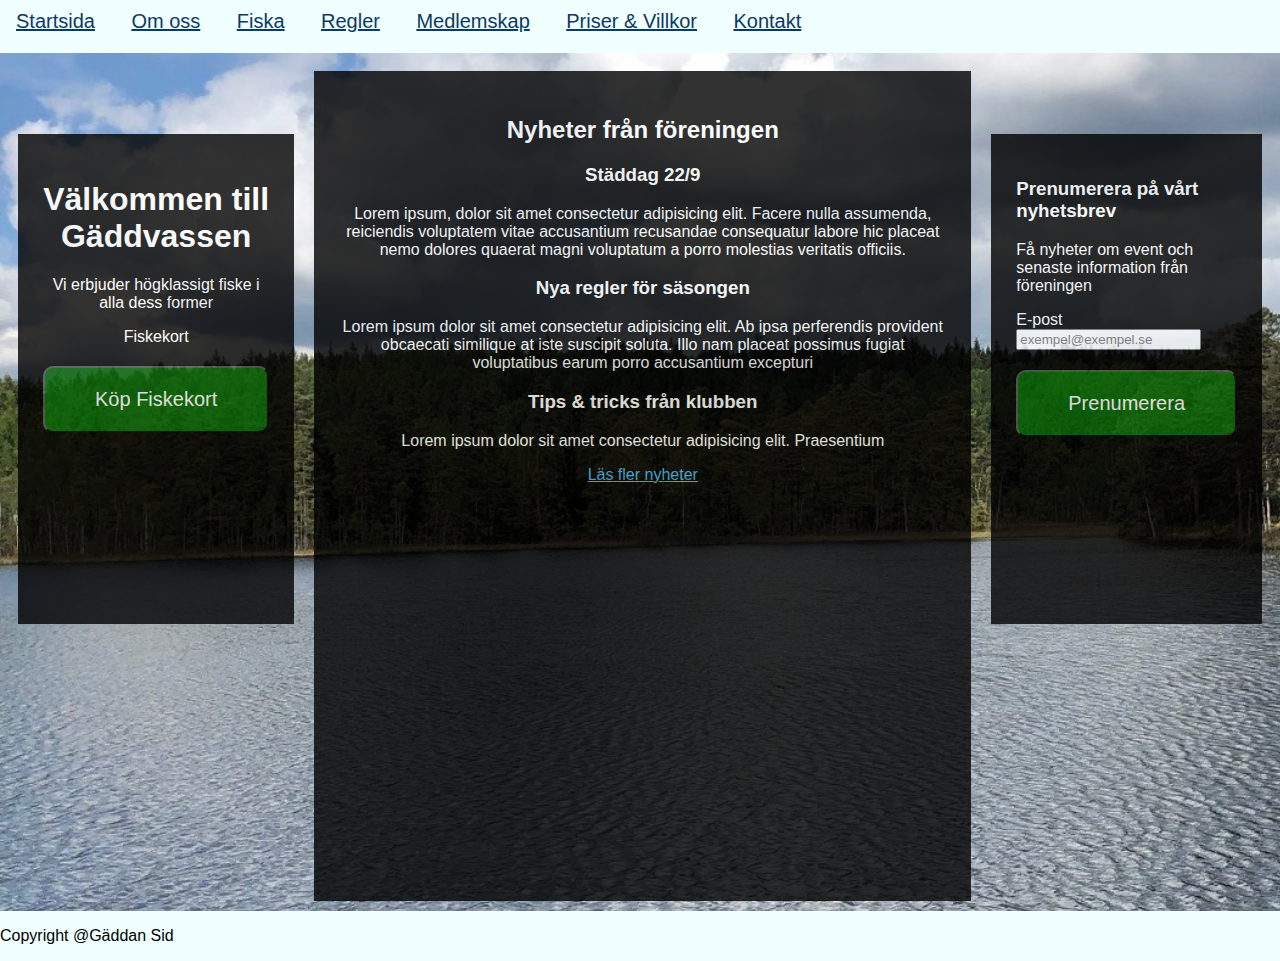
<file: index.html>
<!DOCTYPE html>
<html lang="sv">

<head>
  <meta charset="UTF-8">
  <meta http-equiv="X-UA-Compatible" content="IE=edge">
  <meta name="viewport" content="width=device-width, initial-scale=1.0">
  <title>Välkommen till Gäddvassen</title>
  <meta name="description"
    content="Gäddvassen Fiskeförening erbjuder ett attraktivt och hållbart fiske för gädda, öring, regnbåge, abborre och mört.">
  <link rel="stylesheet" href="global.css">
  <link rel="stylesheet" href="index.css">
</head>

<body>

  <header>

    <div class="topnav">
      <a href="index.html">Startsida</a>
      <a href="omoss.html">Om oss</a>
      <a href="fiska.html">Fiska</a>
      <a href="regler.html">Regler</a>
      <a href="medlemskap.html">Medlemskap</a>
      <a href="priser.html">Priser & Villkor</a>
      <a href="kontakt.html">Kontakt</a>
    </div>

  </header>


  <main>
    <div id="fiskekort">
      <h1>Välkommen till Gäddvassen</h1>
      <p>Vi erbjuder högklassigt fiske i alla dess former</p>
      <form action="https://www.example.com/" method="post">
        <label>Fiskekort</label>
        <input class="köpknapp" type="submit" value="Köp Fiskekort">
      </form>
    </div>

    <div id="nyheter">
      <h2>Nyheter från föreningen</h2>
      <section>
        <h3>Städdag 22/9</h3>
        <p>Lorem ipsum, dolor sit amet consectetur adipisicing elit. Facere nulla assumenda, reiciendis voluptatem
          vitae accusantium recusandae consequatur labore hic placeat nemo dolores quaerat magni voluptatum a porro
          molestias veritatis officiis.</p>
      </section>
      <section>
        <h3>Nya regler för säsongen</h3>
        <p>Lorem ipsum dolor sit amet consectetur adipisicing elit. Ab ipsa perferendis provident obcaecati similique at
          iste suscipit soluta. Illo nam placeat possimus fugiat voluptatibus earum porro accusantium excepturi</p>
      </section>
      <section>
        <h3>Tips & tricks från klubben</h3>
        <p>Lorem ipsum dolor sit amet consectetur adipisicing elit. Praesentium</p>
      </section>
      <a href="omoss.html">Läs fler nyheter</a>
    </div>

    <div id="utskick">
      <h3>Prenumerera på vårt nyhetsbrev</h3>
      <p>Få nyheter om event och senaste information från föreningen</p>
      <form action="https://www.example.com/" method="post">
        <label>E-post</label>
        <input type="email" placeholder="exempel@exempel.se">
        <input class="köpknapp" type="submit" value="Prenumerera">
      </form>
    </div>

  </main>

  <footer>
    <p>Copyright @Gäddan Sid</p>
  </footer>

</body>

</html>
</file>
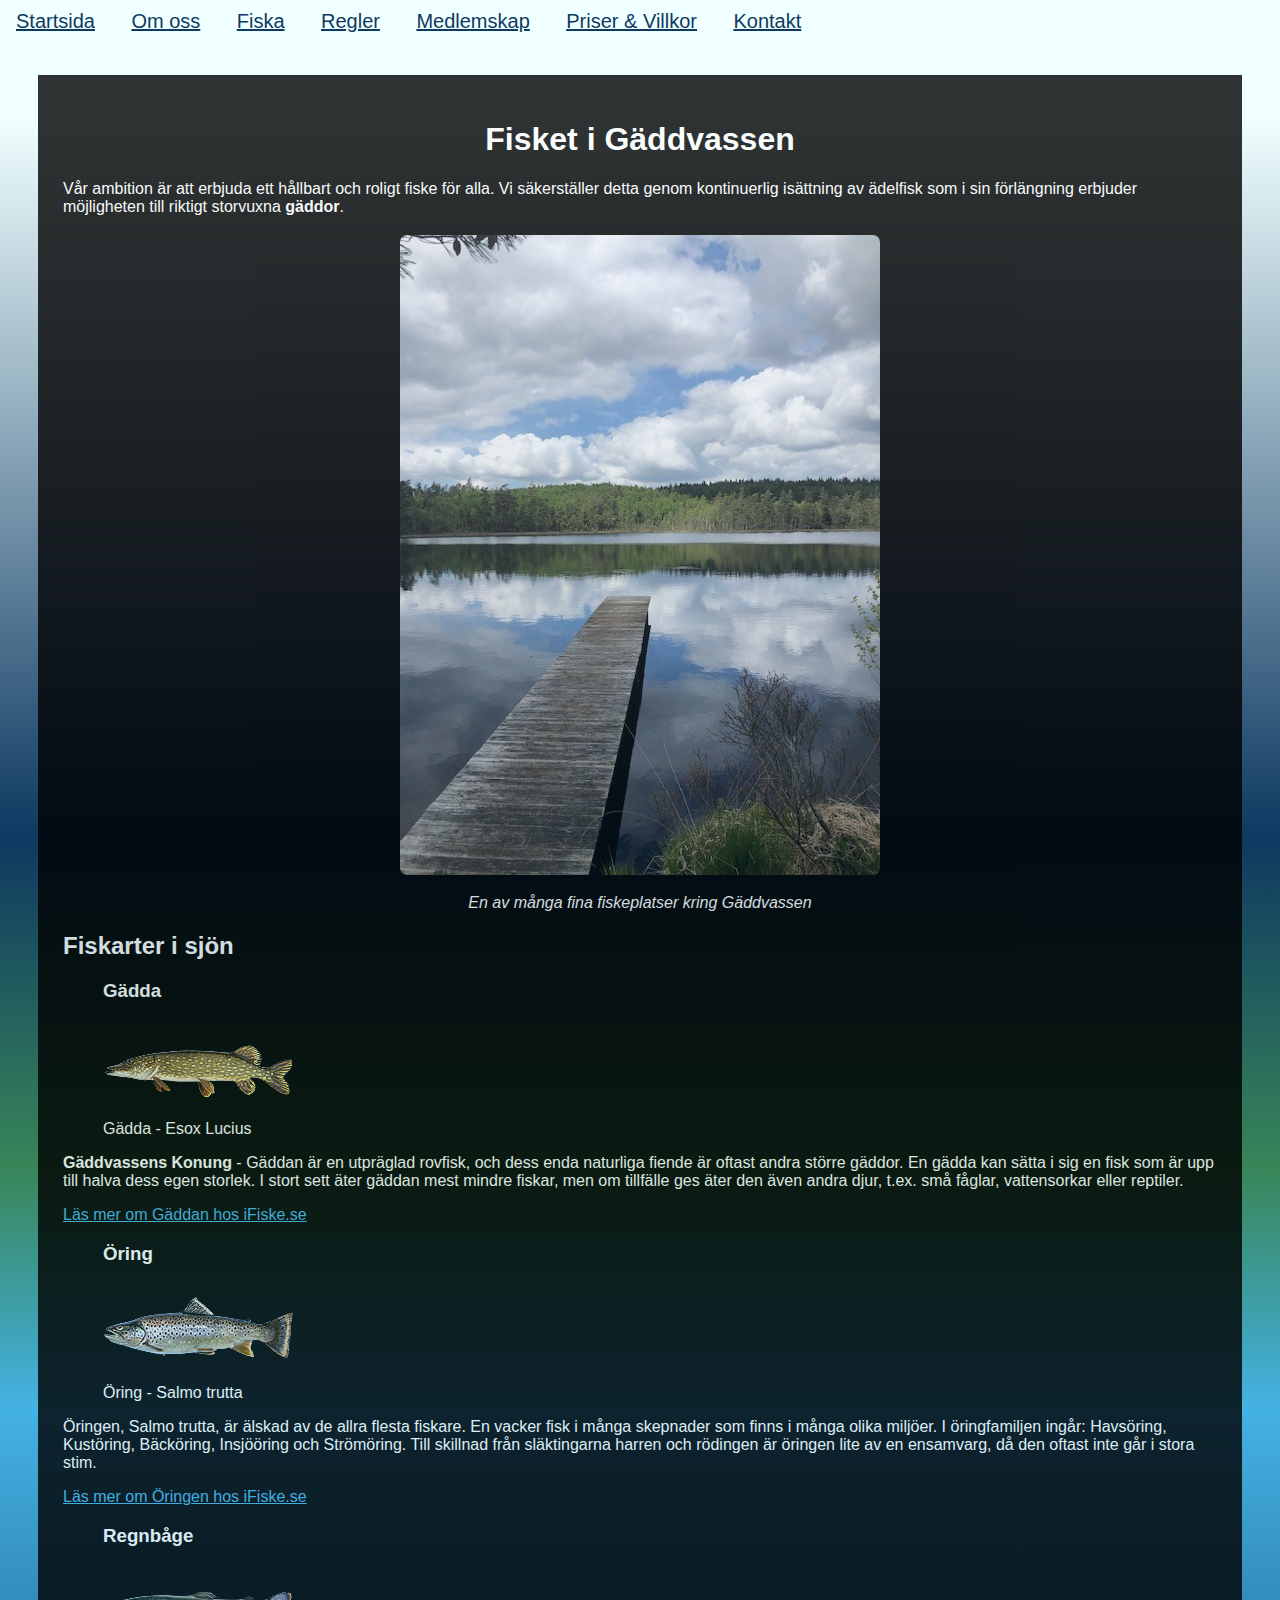
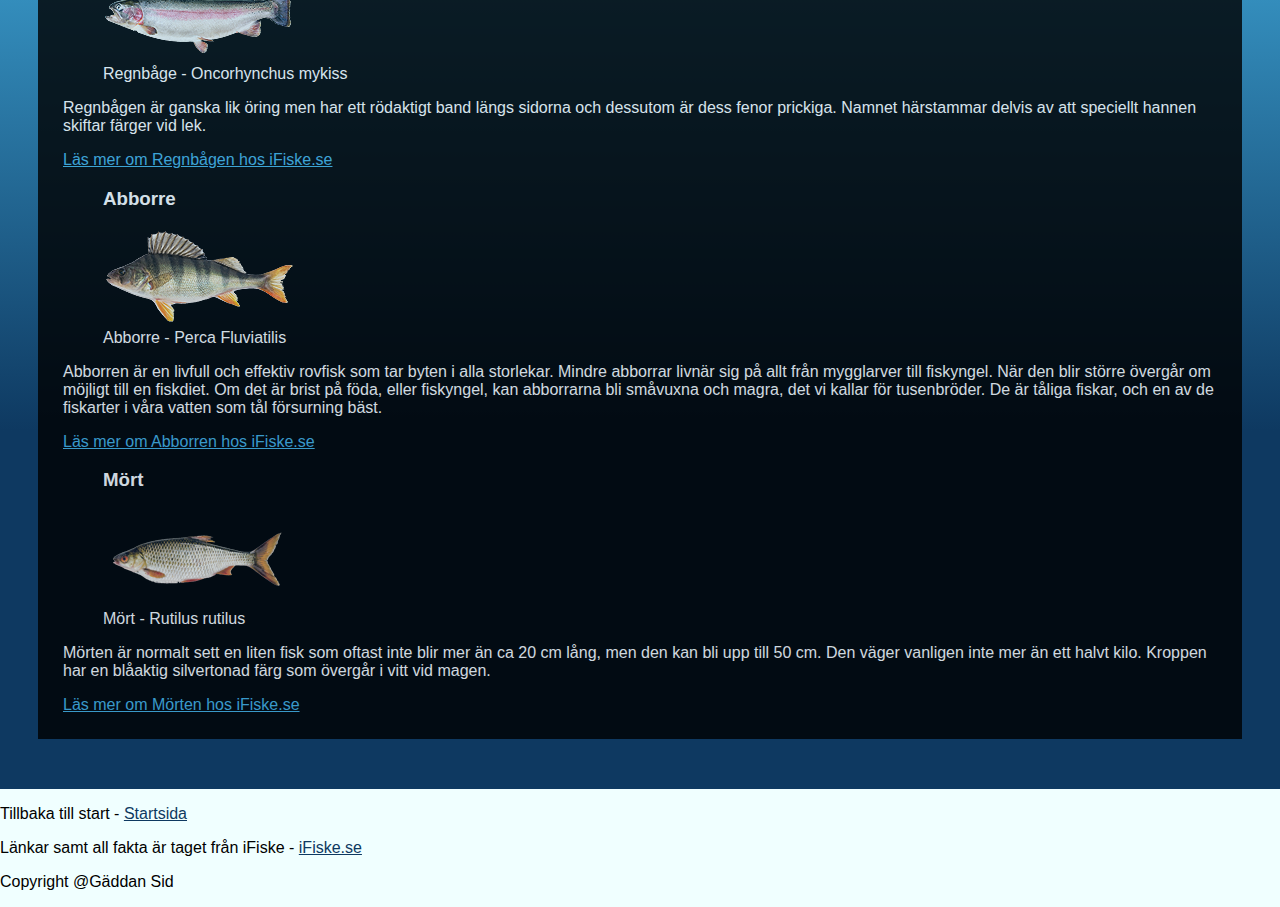
<file: fiska.html>
<!DOCTYPE html>
<html lang="sv">

<head>
  <meta charset="UTF-8">
  <meta http-equiv="X-UA-Compatible" content="IE=edge">
  <meta name="viewport" content="width=device-width, initial-scale=1.0">
  <title>Fiska i Gäddvassen</title>
  <meta name="description" content="Beskrivning, information och bilder av samtliga fiskarter i sjön Gäddvassen.">
  <link rel="stylesheet" href="global.css">
  <link rel="stylesheet" href="fiska.css">
</head>

<body>

  <header>
    <div class="topnav">
      <a href="index.html">Startsida</a>
      <a href="omoss.html">Om oss</a>
      <a href="fiska.html">Fiska</a>
      <a href="regler.html">Regler</a>
      <a href="medlemskap.html">Medlemskap</a>
      <a href="priser.html">Priser & Villkor</a>
      <a href="kontakt.html">Kontakt</a>
    </div>

  </header>


  <main>
    <div class="container">
      <article>
        <h1>Fisket i Gäddvassen</h1>
        <p>Vår ambition är att erbjuda ett hållbart och roligt fiske för alla. Vi säkerställer detta genom
          kontinuerlig isättning av ädelfisk som i sin förlängning erbjuder möjligheten till riktigt storvuxna
          <strong>gäddor</strong>.
        </p>

        <picture>
          <source media="(max-width: 980px)" srcset="media/Sjövy-240w.jpg">
          <source media="(min-width: 979px)" srcset="media/Sjövy-480w.jpg">
          <img id="sjön" src="media/Sjövy-480w.jpg" alt="Gäddvassen" title="En av många fina fiskeplatser">
        </picture>
        <p class="imgcaption">En av många fina fiskeplatser kring Gäddvassen</p>

        <section>
          <h2>Fiskarter i sjön</h2>
          <figure>
            <h3 id="headlinegädda">Gädda</h3>
            <img src="media/gadda.png" alt="Gädda">
            <figcaption>Gädda - Esox Lucius</figcaption>
          </figure>
          <p><strong>Gäddvassens Konung</strong> - Gäddan är en utpräglad rovfisk, och dess enda naturliga fiende är
            oftast andra större gäddor. En gädda kan sätta i sig en fisk som är upp till halva dess egen storlek. I
            stort
            sett äter gäddan mest mindre fiskar, men om tillfälle ges äter den även andra djur, t.ex. små fåglar,
            vattensorkar eller reptiler.</p>
          <a href="https://www.ifiske.se/fisk-gadda.htm?area=3171" target="_blank">Läs mer om Gäddan hos iFiske.se</a>


          <figure>
            <h3>Öring</h3>
            <img src="media/oring.png" alt="Öring">
            <figcaption>Öring - Salmo trutta</figcaption>
          </figure>
          <p>Öringen, Salmo trutta, är älskad av de allra flesta fiskare. En vacker fisk i många skepnader som finns i
            många olika miljöer.
            I öringfamiljen ingår:
            Havsöring, Kustöring, Bäcköring, Insjööring och Strömöring.
            Till skillnad från släktingarna harren och rödingen är öringen lite av en ensamvarg, då den oftast inte går
            i
            stora stim.</p>
          <a href="https://www.ifiske.se/fisk-oring.htm?area=3171" target="_blank">Läs mer om Öringen hos iFiske.se</a>

          <figure>
            <h3>Regnbåge</h3>
            <img src="media/regnbage.png" alt="Regnbåge">
            <figcaption>Regnbåge - Oncorhynchus mykiss</figcaption>
          </figure>
          <p>Regnbågen är ganska lik öring men har ett rödaktigt band längs sidorna och dessutom är dess fenor prickiga.
            Namnet härstammar delvis av att speciellt hannen skiftar färger vid lek.</p>
          <a href="https://www.ifiske.se/fisk-regnbage.htm?area=3171" target="_blank">Läs mer om Regnbågen hos
            iFiske.se</a>

          <figure>
            <h3>Abborre</h3>
            <img src="media/abborre.png" alt="Abborre">
            <figcaption>Abborre - Perca Fluviatilis</figcaption>
          </figure>
          <p>Abborren är en livfull och effektiv rovfisk som tar byten i alla storlekar. Mindre abborrar livnär sig på
            allt från mygglarver till fiskyngel. När den blir större övergår om möjligt till en fiskdiet. Om det är
            brist
            på föda, eller fiskyngel, kan abborrarna bli småvuxna och magra, det vi kallar för tusenbröder. De är tåliga
            fiskar, och en av de fiskarter i våra vatten som tål försurning bäst.</p>
          <a href="https://www.ifiske.se/fisk-abborre.htm?area=3171" target="_blank">Läs mer om Abborren hos
            iFiske.se</a>

          <figure>
            <h3>Mört</h3>
            <img src="media/mort.png" alt="Mört">
            <figcaption>Mört - Rutilus rutilus</figcaption>
          </figure>
          <p>Mörten är normalt sett en liten fisk som oftast inte blir mer än ca 20 cm lång, men den kan bli upp till 50
            cm. Den väger vanligen inte mer än ett halvt kilo. Kroppen har en blåaktig silvertonad färg som övergår i
            vitt
            vid magen.</p>
          <a href="https://www.ifiske.se/fisk-mort.htm?area=3171" target="_blank">Läs mer om Mörten hos iFiske.se</a>
        </section>


      </article>
    </div>
  </main>

  <footer>
    <p>Tillbaka till start - <a href="index.html">Startsida</a></p>
    <p>Länkar samt all fakta är taget från iFiske - <a href="https://www.ifiske.se/" target="_blank">iFiske.se</a></p>
    <p>Copyright @Gäddan Sid</p>
  </footer>

</body>

</html>
</file>
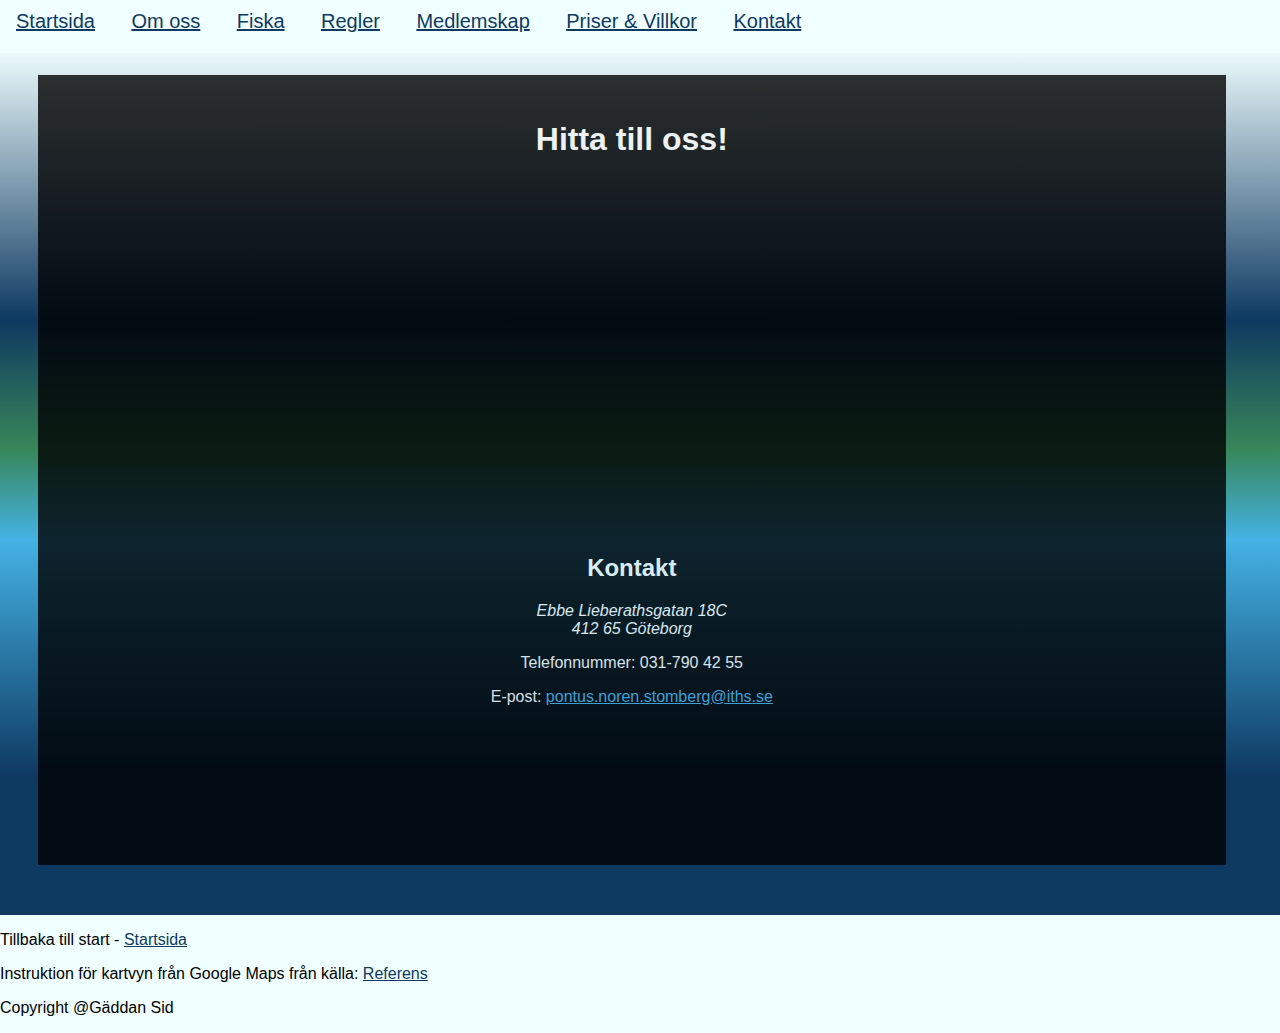
<file: kontakt.html>
<!DOCTYPE html>
<html lang="sv">

<head>
  <meta charset="UTF-8">
  <meta http-equiv="X-UA-Compatible" content="IE=edge">
  <meta name="viewport" content="width=device-width, initial-scale=1.0">
  <title>Kontakt och Hitta.</title>
  <meta name="description"
    content="Kartvy från Google Maps för att enkelt hitta till Gäddvassen samt kontaktinformation till fiskeföreningen.">
  <link rel="stylesheet" href="global.css">
  <link rel="stylesheet" href="kontakt.css">
</head>

<body>
  <header>

    <div class="topnav">
      <a href="index.html">Startsida</a>
      <a href="omoss.html">Om oss</a>
      <a href="fiska.html">Fiska</a>
      <a href="regler.html">Regler</a>
      <a href="medlemskap.html">Medlemskap</a>
      <a href="priser.html">Priser & Villkor</a>
      <a href="kontakt.html">Kontakt</a>
    </div>

  </header>

  <main>
    <div class="box" id="kontakt">
      <div id="map">
        <h1>Hitta till oss!</h1>
        <iframe id="karta"
          src="https://www.google.com/maps/embed?pb=!1m18!1m12!1m3!1d533.3042943332875!2d12.001477534393084!3d57.678788208131394!2m3!1f0!2f0!3f0!3m2!1i1024!2i768!4f13.1!3m3!1m2!1s0x464ff369d0835015%3A0xba46082e9c214f49!2sIT-H%C3%B6gskolan!5e0!3m2!1sen!2sse!4v1663318464568!5m2!1sen!2sse"
          width="400" height="350" style="border:0;" allowfullscreen="" loading="lazy"
          referrerpolicy="no-referrer-when-downgrade"></iframe>
      </div>
      <div id="kontaktuppgifter">
        <h2>Kontakt</h2>
        <address>Ebbe Lieberathsgatan 18C</address>
        <address>412 65 Göteborg</address>
        <p>Telefonnummer: 031-790 42 55</p>
        <p>E-post: <a href="mailto:pontus.noren.stomberg@iths.se">pontus.noren.stomberg@iths.se</a></p>
      </div>
    </div>
  </main>


  <footer>
    <p>Tillbaka till start - <a href="index.html">Startsida</a></p>
    <p>Instruktion för kartvyn från Google Maps från källa: <a
        href="https://extension.umaine.edu/plugged-in/technology-marketing-communications/web/tips-for-web-managers/embed-map/">Referens
      </a></p>
    <p>Copyright @Gäddan Sid</p>
  </footer>

</body>

</html>
</file>
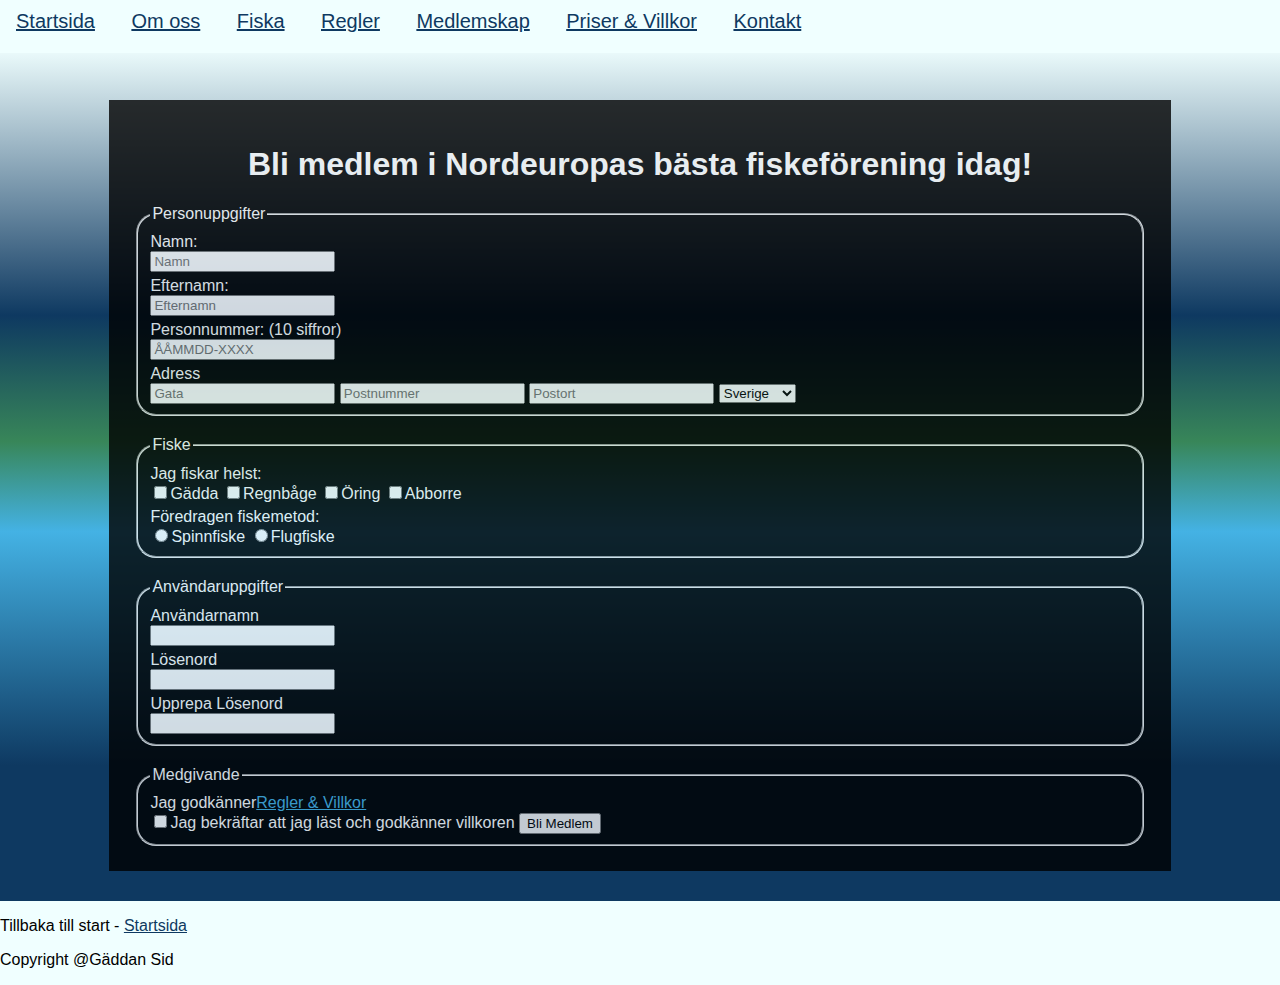
<file: medlemskap.html>
<!DOCTYPE html>
<html lang="sv">

<head>
  <meta charset="UTF-8">
  <meta http-equiv="X-UA-Compatible" content="IE=edge">
  <meta name="viewport" content="width=device-width, initial-scale=1.0">
  <title>Medlemskap</title>
  <meta name="description" content="Formulär för att bli medlem i Gäddvassen fiskeförening.">
  <link rel="stylesheet" href="global.css">
  <link rel="stylesheet" href="medlemskap.css">
</head>

<body>
  <header>

    <div class="topnav">
      <a href="index.html">Startsida</a>
      <a href="omoss.html">Om oss</a>
      <a href="fiska.html">Fiska</a>
      <a href="regler.html">Regler</a>
      <a href="medlemskap.html">Medlemskap</a>
      <a href="priser.html">Priser & Villkor</a>
      <a href="kontakt.html">Kontakt</a>
    </div>

  </header>

  <main>
    <div id="medlemsform">
      <h1>Bli medlem i Nordeuropas bästa fiskeförening idag!</h1>

      <form action="https://www.example.com/" method="post">
        <fieldset>
          <legend>Personuppgifter</legend>
          <label>Namn:</label>
          <input name="namn" type="text" placeholder="Namn">

          <label>Efternamn:</label>
          <input name="efternamn" type="text" placeholder="Efternamn">

          <label>Personnummer: (10 siffror)</label>
          <input name="personnummer" type="text" placeholder="ÅÅMMDD-XXXX" required maxlength="10">

          <label>Adress</label>
          <input name="gata" type="text" placeholder="Gata">
          <input name="postnummer" type="number" placeholder="Postnummer">
          <input name="postort" type="text" placeholder="Postort">
          <select name="land" id="land">
            <option value="Sverige">Sverige</option>
            <option value="Norge">Norge</option>
            <option value="Danmark">Danmark</option>
          </select>
        </fieldset>

        <fieldset>
          <legend>Fiske</legend>
          <label>Jag fiskar helst:</label>
          <input name="fisk" type="checkbox" value="gädda">Gädda
          <input name="fisk" type="checkbox" value="regnbåge">Regnbåge
          <input name="fisk" type="checkbox" value="öring">Öring
          <input name="fisk" type="checkbox" value="abborre">Abborre

          <label>Föredragen fiskemetod:</label>
          <input name="metod" type="radio" value="spinn">Spinnfiske
          <input name="metod" type="radio" value="fluga">Flugfiske
        </fieldset>

        <fieldset>
          <legend>Användaruppgifter</legend>
          <label>Användarnamn</label>
          <input name="avändarnamn" type="text">
          <label>Lösenord</label>
          <input name="lösenord" type="password">
          <label>Upprepa Lösenord</label>
          <input name="lösenord" type="password">
        </fieldset>


        <fieldset>

          <legend>Medgivande</legend>
          <label>Jag godkänner<a href="regler.html"> Regler & Villkor</a></label>
          <input name="godkänn" type="checkbox">Jag bekräftar att jag läst och godkänner villkoren
          <input type="submit" value="Bli Medlem">
        </fieldset>


      </form>
    </div>
  </main>

  <footer>
    <p>Tillbaka till start - <a href="index.html">Startsida</a></p>
    <p>Copyright @Gäddan Sid</p>
  </footer>

</body>

</html>
</file>
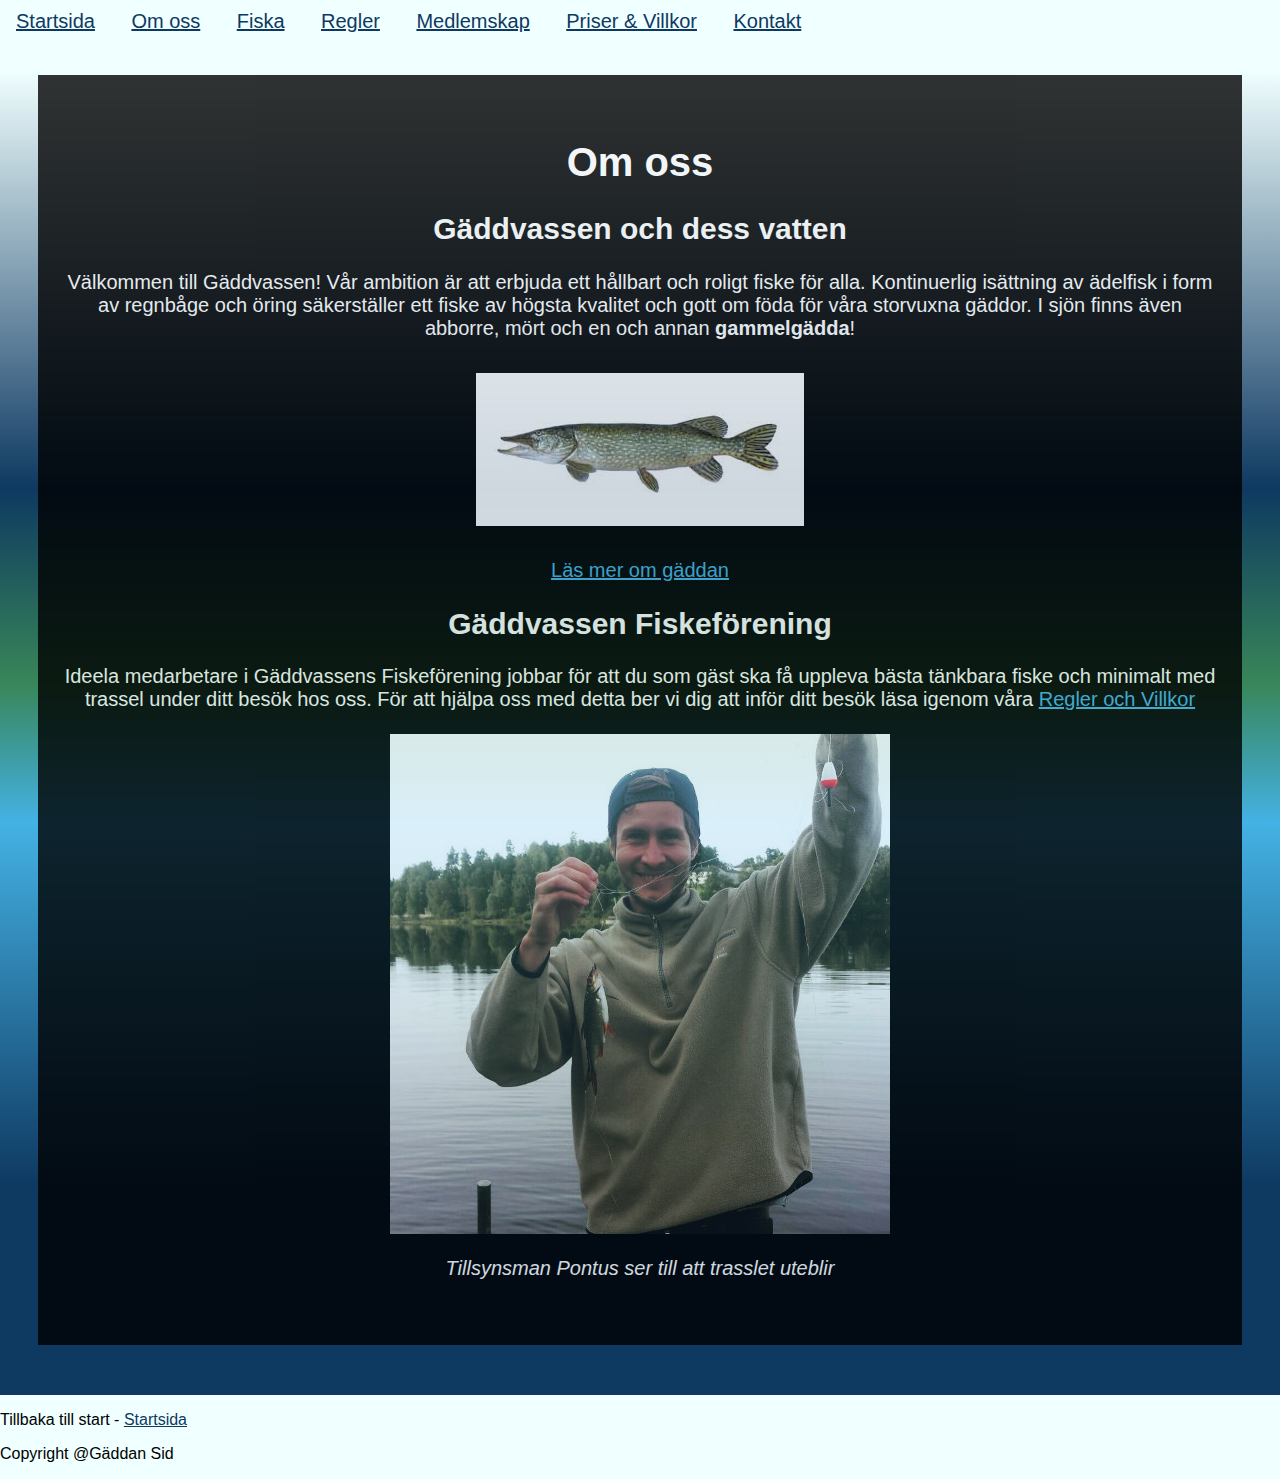
<file: omoss.html>
<!DOCTYPE html>
<html lang="sv">

<head>
  <meta charset="UTF-8">
  <meta http-equiv="X-UA-Compatible" content="IE=edge">
  <meta name="viewport" content="width=device-width, initial-scale=1.0">
  <title>Om oss</title>
  <meta name="description"
    content="Beskrivning av sjön Gäddvassen och fiskeföreningens aktiva arbete för att säkerställa ett högklassigt fiske">
  <link rel="stylesheet" href="global.css">
  <link rel="stylesheet" href="omoss.css">
</head>

<body>
  <header>

    <div class="topnav">
      <a href="index.html">Startsida</a>
      <a href="omoss.html">Om oss</a>
      <a href="fiska.html">Fiska</a>
      <a href="regler.html">Regler</a>
      <a href="medlemskap.html">Medlemskap</a>
      <a href="priser.html">Priser & Villkor</a>
      <a href="kontakt.html">Kontakt</a>
    </div>

  </header>

  <main>
    <div class="container">
      <article>
        <h1>Om oss</h1>
        <section id="welcome">
          <h2>Gäddvassen och dess vatten</h2>
          Välkommen till Gäddvassen! Vår ambition är att erbjuda ett hållbart och
          roligt fiske för alla. Kontinuerlig isättning av ädelfisk i form av regnbåge
          och öring säkerställer ett fiske av högsta kvalitet och gott om föda för våra storvuxna gäddor.
          I sjön finns även abborre, mört och en och annan <strong>gammelgädda</strong>!
          <img id="gäddan" src="media/Gädda.jfif" alt="Gammelgäddan">
          <a href="fiska.html#headlinegädda">Läs mer om gäddan</a>
        </section>

        <section id="fiskeförening">
          <h2>Gäddvassen Fiskeförening</h2>
          Ideela medarbetare i Gäddvassens Fiskeförening jobbar för att du som gäst ska få uppleva
          bästa tänkbara fiske och minimalt med trassel under ditt besök hos oss. För att hjälpa oss med detta
          ber vi dig att inför ditt besök läsa igenom våra <a href="regler.html">Regler och Villkor</a>

          <picture>
            <source media="(min-width: 600px)" srcset="media/Trassel-500w.jpg">
            <source media="(max-width: 599px)" srcset="media/Trassel-280w.jpg">
            <img id="pontus" src="media/Trassel-500w.jpg" alt="Pontus med trassel på linan">
          </picture>
          <p class="imgcaption">Tillsynsman Pontus ser till att trasslet uteblir</p>
        </section>

      </article>
    </div>
  </main>


  <footer>
    <p>Tillbaka till start - <a href="index.html">Startsida</a></p>
    <p>Copyright @Gäddan Sid</p>
  </footer>

</body>

</html>
</file>
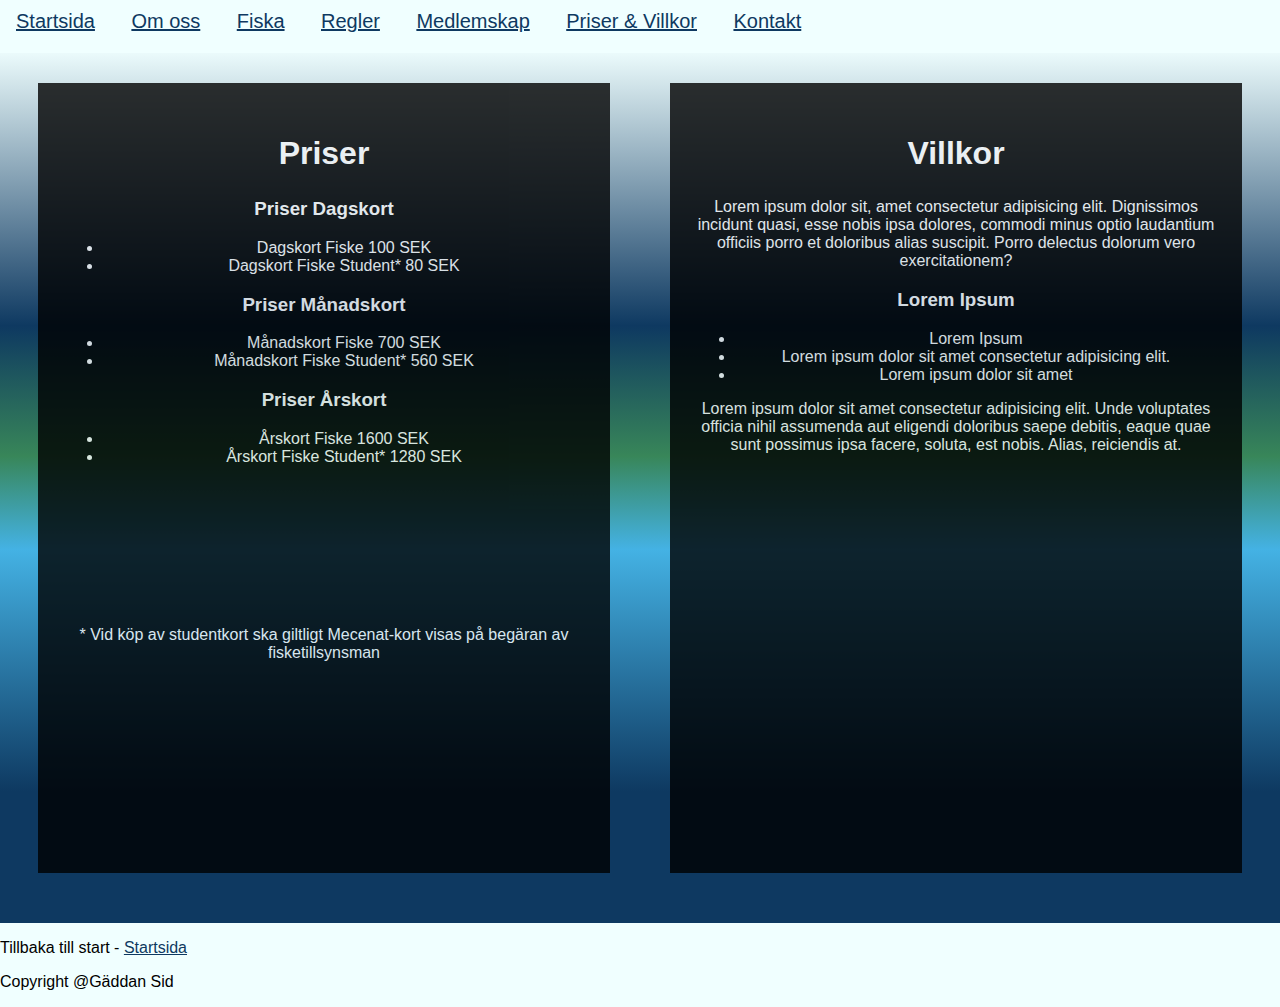
<file: priser.html>
<!DOCTYPE html>
<html lang="sv">

<head>
  <meta charset="UTF-8">
  <meta http-equiv="X-UA-Compatible" content="IE=edge">
  <meta name="viewport" content="width=device-width, initial-scale=1.0">
  <title>Priser och Villkor.</title>
  <meta name="description"
    content="Priser och Villkor för Gäddvassen. Priser avser medlemskap för dagskort, månadskort samt årskort.">
  <link rel="stylesheet" href="global.css">
  <link rel="stylesheet" href="priser.css">
</head>

<body>
  <header>

    <div class="topnav">
      <a href="index.html">Startsida</a>
      <a href="omoss.html">Om oss</a>
      <a href="fiska.html">Fiska</a>
      <a href="regler.html">Regler</a>
      <a href="medlemskap.html">Medlemskap</a>
      <a href="priser.html">Priser & Villkor</a>
      <a href="kontakt.html">Kontakt</a>
    </div>

  </header>



  <main>
    <h1 class="sr-only">Priser och Villkor för Gäddvassen</h1>
    <div class="box">
      <div id="priser">
        <h2>Priser</h2>
        <h3>Priser Dagskort</h3>
        <ul>
          <li>Dagskort Fiske 100 SEK</li>
          <li>Dagskort Fiske Student* 80 SEK</li>
        </ul>
        <h3>Priser Månadskort</h3>
        <ul>
          <li>Månadskort Fiske 700 SEK</li>
          <li>Månadskort Fiske Student* 560 SEK</li>
        </ul>
        <h3>Priser Årskort</h3>
        <ul>
          <li>Årskort Fiske 1600 SEK</li>
          <li>Årskort Fiske Student* 1280 SEK</li>
        </ul>

        <p id="student">* Vid köp av studentkort ska giltligt Mecenat-kort visas på begäran av
          fisketillsynsman
        </p>

      </div>
    </div>

    <div class="box">
      <div id="villkor">
        <h2>Villkor</h2>
        <p>Lorem ipsum dolor sit, amet consectetur adipisicing elit. Dignissimos incidunt quasi, esse nobis ipsa
          dolores, commodi minus optio laudantium officiis porro et doloribus alias suscipit. Porro delectus dolorum
          vero exercitationem?</p>
        <h3>Lorem Ipsum</h3>
        <ul>
          <li>Lorem Ipsum</li>
          <li>Lorem ipsum dolor sit amet consectetur adipisicing elit.</li>
          <li>Lorem ipsum dolor sit amet</li>
        </ul>
        <p>Lorem ipsum dolor sit amet consectetur adipisicing elit. Unde voluptates officia nihil assumenda aut eligendi
          doloribus saepe debitis, eaque quae sunt possimus ipsa facere, soluta, est nobis. Alias, reiciendis at.</p>
      </div>
    </div>
  </main>

  <footer>
    <p>Tillbaka till start - <a href="index.html">Startsida</a></p>
    <p>Copyright @Gäddan Sid</p>
  </footer>

</body>

</html>
</file>
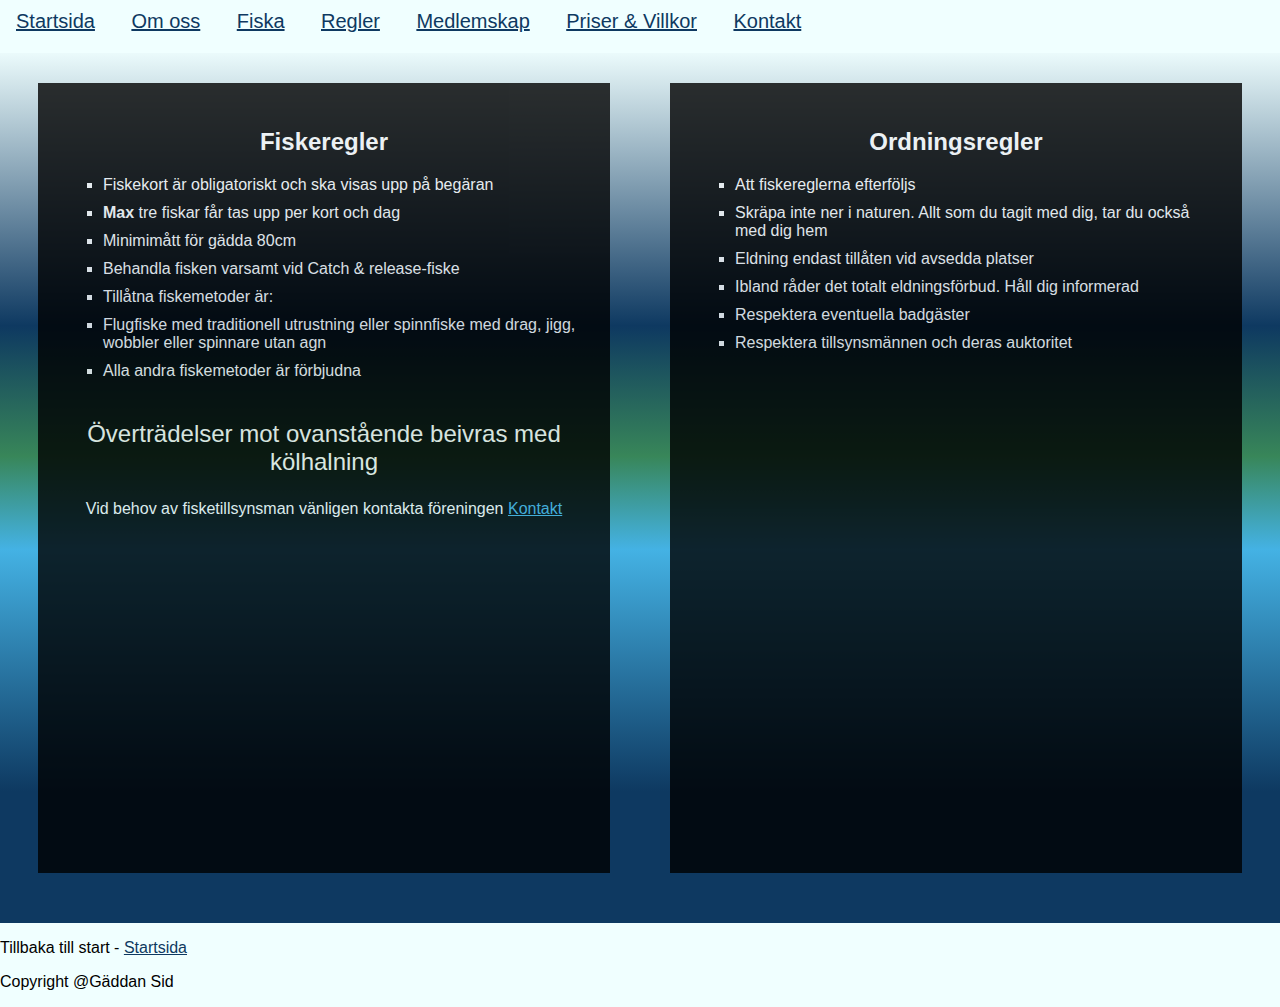
<file: regler.html>
<!DOCTYPE html>
<html lang="sv">

<head>
  <meta charset="UTF-8">
  <meta http-equiv="X-UA-Compatible" content="IE=edge">
  <meta name="viewport" content="width=device-width, initial-scale=1.0">
  <title>Regler</title>
  <meta name="description" content="Fiske- och ordningsregler som gäller för fisket i Gäddvassen.">
  <link rel="stylesheet" href="global.css">
  <link rel="stylesheet" href="regler.css">
</head>

<body>
  <header>

    <div class="topnav">
      <a href="index.html">Startsida</a>
      <a href="omoss.html">Om oss</a>
      <a href="fiska.html">Fiska</a>
      <a href="regler.html">Regler</a>
      <a href="medlemskap.html">Medlemskap</a>
      <a href="priser.html">Priser & Villkor</a>
      <a href="kontakt.html">Kontakt</a>
    </div>
  </header>



  <main>
    <h1 class="sr-only">Regler i Gäddvassen</h1>
    <div class="box">
      <div id="fiskeregler">
        <h2>Fiskeregler</h2>
        <ul>
          <li>Fiskekort är obligatoriskt och ska visas upp på begäran</li>
          <li><strong>Max</strong> tre fiskar får tas upp per kort och dag</li>
          <li>Minimimått för gädda 80cm</li>
          <li>Behandla fisken varsamt vid Catch & release-fiske</li>
          <li>Tillåtna fiskemetoder är:</li>
          <li>Flugfiske med traditionell utrustning eller spinnfiske med drag, jigg, wobbler eller spinnare utan agn
          </li>
          <li>Alla andra fiskemetoder är förbjudna</li>
        </ul>
        <p id="överträdelse">Överträdelser mot ovanstående beivras med kölhalning</p>
        <p>Vid behov av fisketillsynsman vänligen kontakta föreningen
          <a href="kontakt.html">Kontakt</a>
        </p>
      </div>
    </div>

    <div class="box">
      <div id="ordningsregler">
        <h2>Ordningsregler</h2>
        <ul>
          <li>Att fiskereglerna efterföljs</li>
          <li>Skräpa inte ner i naturen. Allt som du tagit med dig, tar du också med dig hem</li>
          <li>Eldning endast tillåten vid avsedda platser</li>
          <li>Ibland råder det totalt eldningsförbud. Håll dig informerad</li>
          <li>Respektera eventuella badgäster</li>
          <li>Respektera tillsynsmännen och deras auktoritet</li>
        </ul>
      </div>
    </div>
  </main>

  <footer>
    <p>Tillbaka till start - <a href="index.html">Startsida</a></p>
    <p>Copyright @Gäddan Sid</p>
  </footer>

</body>

</html>
</file>
<file: global.css>
body {
  font-family: "Lucida Sans", "Lucida Sans Regular", "Lucida Grande",
    "Lucida Sans Unicode", Geneva, Verdana, sans-serif;

  background: #0e3961;
  background: linear-gradient(360deg,
      rgba(14, 57, 97, 1) 15%,
      rgba(68, 178, 228, 1) 41%,
      rgba(56, 134, 89, 1) 51%,
      rgb(14, 57, 97) 65%,
      rgba(240, 255, 255, 1) 95%);
  background-repeat: no-repeat;
}

header {
  background-color: azure;
  position: fixed;
  z-index: 1;
  width: 100%;
  top: 0px;
  left: 0px;
}

h1 {
  text-align: center;
}

footer {
  color: black;
  background-color: #f0ffff;
  width: 100%;
  position: absolute;
  left: 0;
}

footer a {
  color: #0e3961;
}

footer a:hover {
  font-size: 120%;
}

a {
  color: #0e3961;
}

main a {
  color: #44b2e4;
}

.container {
  background-color: black;
  color: white;
  opacity: 0.8;
  padding: 25px;
  margin: 75px 30px 50px 30px;
}

.box {
  width: 80%;
  height: 740px;
  background-color: black;
  color: white;
  text-align: center;
  opacity: 0.8;
  padding: 25px;
  margin: 75px 30px 50px 30px;
}

.topnav {
  overflow: hidden;
  margin-top: 10px;
  margin-bottom: 20px;
}

.topnav a {
  text-align: center;
  padding: 14px 16px;
  font-size: 20px;
}

.topnav a:hover {
  background-color: #f0ffff;
  color: black;
  font-size: 130%;
}

.imgcaption {
  font-style: italic;
  text-align: center;
}

.sr-only {
  /* kod från https://webaim.org/techniques/css/invisiblecontent/ för att dölja h1 */
  position: absolute;
  left: -10000px;
  top: auto;
  width: 1px;
  height: 1px;
  overflow: hidden;
}

@media (max-width: 502px) {
  .topnav a {
    font-size: 14px;
  }

  .topnav a:hover {
    font-size: 110%;
  }
}
</file>
<file: index.css>
body {
  background-color: #0e3961;
  background-image: url(media/Ristjarn.jpg);
  background-size: cover;
}

#fiskekort {
  height: 440px;
  background-color: black;
  color: white;
  text-align: center;
  opacity: 0.8;
  padding: 25px;
  margin: 10px;
  margin-top: 20%;
}

#fiskekort h1 {
  text-align: center;
  font-size: 2em;
  color: white;
}

.köpknapp {
  background-color: #036303;
  border-radius: 10px;
  color: #ffffff;
  padding: 20px;
  margin: 20px auto;
  padding-left: 50px;
  padding-right: 50px;
  font-size: 125%;
  align-items: center;
}

.köpknapp:hover {
  color: #CFE0F8;
  font-size: 130%;
  border: solid black;
}


#nyheter {
  min-width: 230px;
  height: 780px;
  background-color: black;
  color: white;
  text-align: center;
  opacity: 0.8;
  padding: 25px;
  margin: 10px;
}

#utskick {
  /* min-width: 230px; */
  height: 440px;
  background-color: black;
  color: white;
  opacity: 0.8;
  padding: 25px;
  margin: 10px;
}

@media (min-width: 900px) {
  main {
    display: flex;
  }

  #nyheter {
    margin-top: 5%;
    flex-grow: 2;
  }

  aside {
    display: flex;
  }

  #fiskekort {
    margin-top: 10%;
  }

  #utskick {
    margin-top: 10%;
  }
}
</file>
<file: fiska.css>
#sjön {
  border: solid black;
  border-radius: 10px;
  display: block;
  margin: 1em auto 1em auto;
}
</file>
<file: kontakt.css>
#kontakt {
  width: 90%;
  margin-top: 75px;
}

#karta {
  width: 100%;
  border: 1px solid black;
  position: relative;
}

@media (max-width: 502px) {
  #kontakt {
    width: 80%;
  }
}
</file>
<file: medlemskap.css>
#medlemsform {
  width: 80%;
  background-color: black;
  color: white;
  opacity: 0.8;
  padding: 25px;
  margin: 100px auto 30px auto;
}

fieldset {
  margin-top: 20px;
  border-radius: 20px;
}

@media (min-width: 360px) {
  label {
    display: flex;
    margin-top: 5px;
  }
}
</file>
<file: omoss.css>
article {
  margin-top: 2em;
  margin-bottom: 2em;
  text-align: center;
  font-size: 125%;
}

section {
  margin-top: 20px;
  margin-bottom: 20px;
}

#pontus {
  border: solid black;
  display: block;
  margin: 20px auto 20px auto;
}

figcaption {
  font-style: italic;
}

#gäddan {
  border: solid black;
  display: block;
  margin: 30px auto 30px auto;
}

@media (max-width: 440px) {
  #gäddan {
    width: 80%;
  }

  #pontus {
    width: 80%;
  }
}
</file>
<file: priser.css>
h2 {
  font-size: 200%;
}

ul h3 {
  margin-top: 40px;
  margin-bottom: 20px;
}

#student {
  margin-top: 10em;
}

@media (min-width: 980px) {
  main {
    display: flex;
    justify-content: space-evenly;
  }
}
</file>
<file: regler.css>
h1 {
  text-align: center;
}

ul {
  list-style-type: square;
}

ul li {
  text-align: left;
  margin-top: 10px;
}

#överträdelse {
  margin-top: 40px;
  font-size: 150%;
}

@media (min-width: 800px) {
  main {
    display: flex;
    justify-content: space-evenly;
  }
}
</file>
